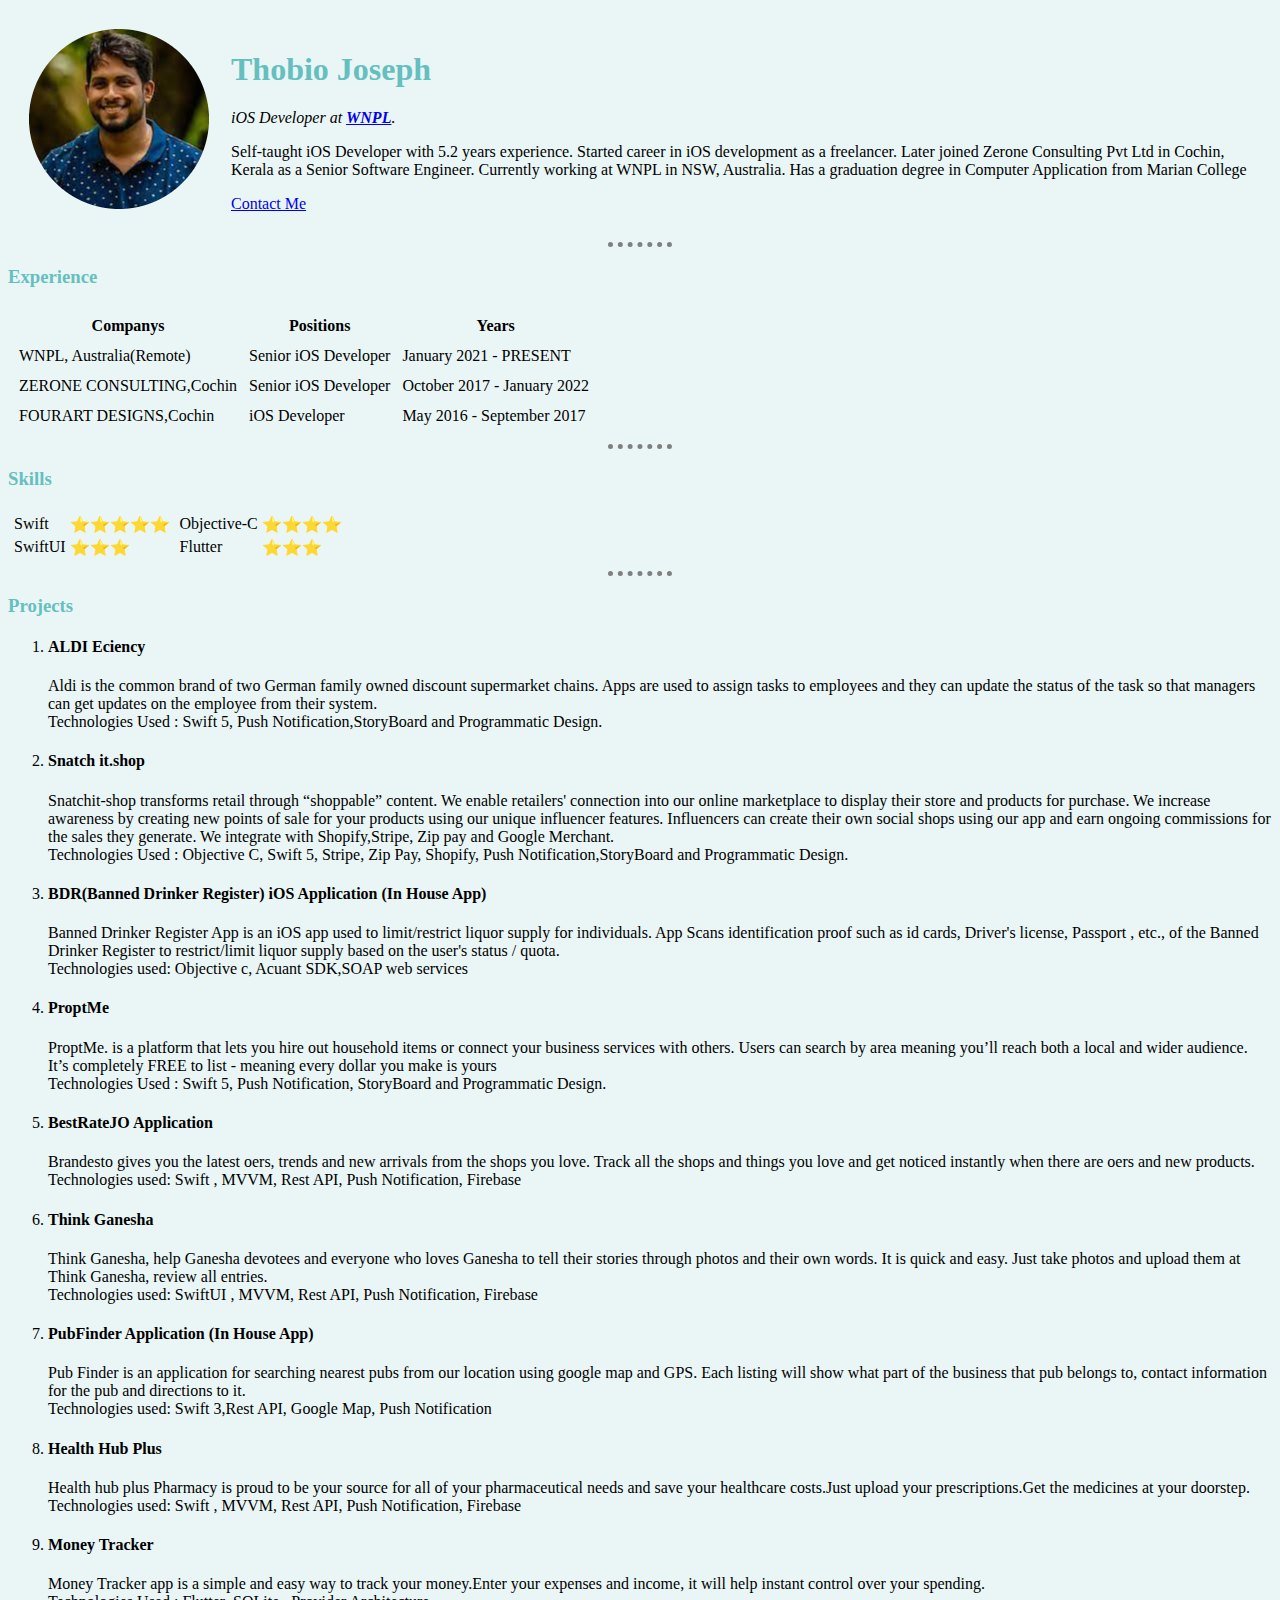
<file: index.html>
<!DOCTYPE html>
<html lang="en" dir="ltr">

<head>
  <meta charset="utf-8">
  <title>Thobio's Personal Site 💚</title>
  <link rel="stylesheet" href="css/styles.css">
  <link rel="icon" href="image/favicon.ico">
</head>

<body>
  <table cellspacing="20">
    <tr>
      <td><img src="image/thobio.png" alt="Thobio Profile"></td>
      <td>
        <h1>Thobio Joseph</h1>
        <p><em>iOS Developer at <strong><a href="https://www.wnpl.com.au/">WNPL</a></strong>.</em></p>
        <p>Self-taught iOS Developer with 5.2 years experience. Started career in iOS development as a freelancer.
          Later joined Zerone Consulting Pvt Ltd in Cochin, Kerala as a Senior Software Engineer.
          Currently working at WNPL in NSW, Australia.
          Has a graduation degree in Computer Application from Marian College</p>
        <a href="contact-me.html">Contact Me</a>
      </td>
    </tr>
  </table>
  <hr />
  <h3>Experience</h3>
  <table cellspacing="10">
    <thead>
      <tr>
        <th>Companys</th>
        <th>Positions</th>
        <th>Years</th>
      </tr>
    </thead>
    <tbody>
      <tr>
        <td>WNPL, Australia(Remote)</td>
        <td>Senior iOS Developer</td>
        <td>January 2021 - PRESENT</td>
      </tr>
      <tr>
        <td>ZERONE CONSULTING,Cochin</td>
        <td>Senior iOS Developer</td>
        <td>October 2017 - January 2022</td>
      </tr>
      <tr>
        <td>FOURART DESIGNS,Cochin</td>
        <td>iOS Developer</td>
        <td>May 2016 - September 2017</td>
      </tr>
    </tbody>
  </table>
  <hr />
  <h3>Skills</h3>
  <table>
    <tr>
      <td>
        <table>
          <tr>
            <td>Swift</td>
            <td>⭐⭐⭐⭐⭐</td>
          </tr>
          <tr>
            <td>SwiftUI</td>
            <td>⭐⭐⭐</td>
          </tr>
        </table>
      </td>
      <td>
        <table>
          <tr>
            <td>Objective-C </td>
            <td>⭐⭐⭐⭐</td>
          </tr>
          <tr>
            <td>Flutter</td>
            <td>⭐⭐⭐</td>
          </tr>
        </table>
      </td>
    </tr>
  </table>
  <hr />
  <h3>Projects</h3>
  <ol>
    <li>
      <h4>ALDI E ciency</h4>
    </li>
    <p>Aldi is the common brand of two German family owned discount supermarket chains. Apps are used to assign tasks to employees and they can update the status of the task so that managers can get updates on the employee from their system.<br />
      Technologies Used : Swift 5, Push Notification,StoryBoard and Programmatic Design.</p>

    <li>
      <h4>Snatch it.shop</h4>
    </li>
    <p>Snatchit-shop transforms retail through “shoppable” content. We enable retailers' connection into our online marketplace to display their store and products for purchase. We increase awareness by creating new points of sale for your products
      using our unique influencer features. Influencers can create their own social shops using our app and earn ongoing commissions for the sales they generate. We integrate with Shopify,Stripe, Zip pay and Google Merchant.<br />
      Technologies Used : Objective C, Swift 5, Stripe, Zip Pay, Shopify, Push Notification,StoryBoard and Programmatic Design.</p>

    <li>
      <h4>BDR(Banned Drinker Register) iOS Application (In House App)</h4>
    </li>

    <p>Banned Drinker Register App is an iOS app used to limit/restrict liquor supply for individuals. App Scans identification proof such as id cards, Driver's license, Passport , etc., of the Banned Drinker Register to restrict/limit liquor supply
      based on the user's status / quota.<br />
      Technologies used: Objective c, Acuant SDK,SOAP web services</p>

    <li>
      <h4>ProptMe</h4>
    </li>
    <p>ProptMe. is a platform that lets you hire out household items or connect your business services with others. Users can search by area meaning you’ll reach both a local and wider audience. It’s completely FREE to list - meaning every dollar you
      make is yours <br />
      Technologies Used : Swift 5, Push Notification, StoryBoard and Programmatic Design.</p>

    <li>
      <h4>BestRateJO Application</h4>
    </li>
    <p>Brandesto gives you the latest o ers, trends and new arrivals from the shops you love. Track all the shops and things you love and get noticed instantly when there are o ers and new products.<br />
      Technologies used: Swift , MVVM, Rest API, Push Notification, Firebase</p>

    <li>
      <h4>
        Think Ganesha</h4>
    </li>

    <p>Think Ganesha, help Ganesha devotees and everyone who loves Ganesha to tell their stories through photos and their own words. It is quick and
      easy. Just take photos and upload them at Think Ganesha, review all entries.<br />
      Technologies used: SwiftUI , MVVM, Rest API, Push Notification, Firebase
    </p>

    <li>
      <h4>PubFinder Application (In House App)</h4>
    </li>
    <p>Pub Finder is an application for searching nearest pubs from our location using google map and GPS. Each listing will show what part of the business that pub belongs to, contact information for the pub and directions to it.<br />
      Technologies used: Swift 3,Rest API, Google Map, Push Notification
    </p>

    <li>
      <h4>Health Hub Plus
      </h4>
    </li>

    <p>Health hub plus Pharmacy is proud to be your source for all of your pharmaceutical needs and save your healthcare costs.Just upload your prescriptions.Get the medicines at your doorstep.<br />
      Technologies used: Swift , MVVM, Rest API, Push Notification, Firebase
    </p>
    <li>
      <h4>Money Tracker</h4>
    </li>
    <p>Money Tracker app is a simple and easy way to track your money.Enter your expenses and income, it will help instant control over your spending.<br />
      Technologies Used : Flutter ,SQLite , Provider Architecture.</p>
  </ol>
</body>

</html>
</file>
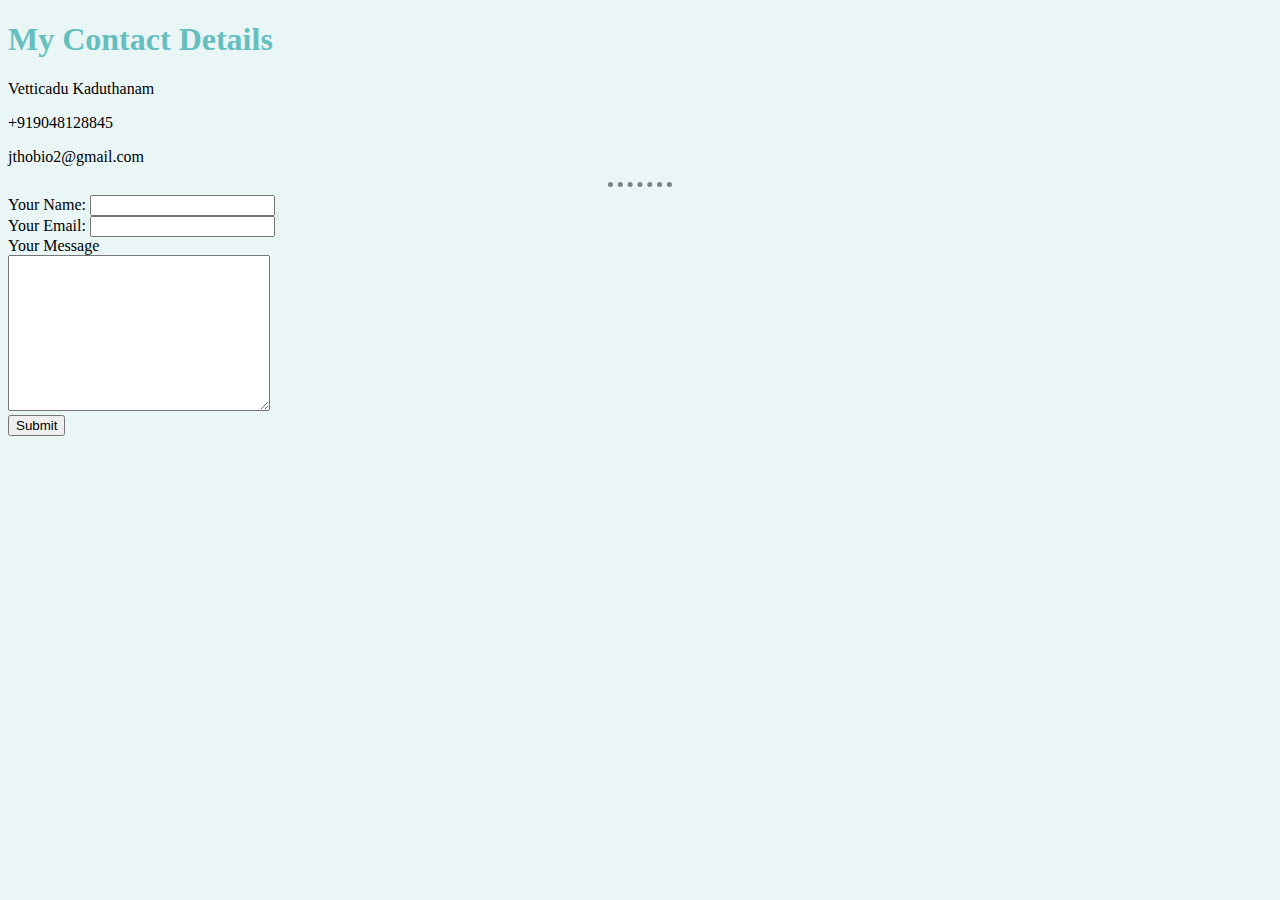
<file: contact-me.html>
<!DOCTYPE html>
<html lang="en" dir="ltr">

<head>
  <meta charset="utf-8">
  <title>Contact Me</title>
  <link rel="stylesheet" href="css/styles.css">
</head>

<body>
  <h1>My Contact Details</h1>
  <p>Vetticadu Kaduthanam</p>
  <p>+919048128845</p>
  <p>jthobio2@gmail.com</p>
  <hr>
  <form class="" action="mailto:jthobio2@gmail.com" method="post" enctype="text/plain">
    <label>Your Name:</label>
    <input type="text" name="yourname" value=""><br>
    <label>Your Email:</label>
    <input type="email" name="youremail" value=""><br>
    <label>Your Message</label><br>
    <textarea name="yourmessage" rows="10" cols="30"></textarea><br>
    <input type="submit" name="" value="Submit">
  </form>
</body>

</html>
</file>
<file: css/styles.css>
body {
  background-color: #EAF6F6;
}

hr {
  border-style: none;
  border-top-style: dotted;
  border-color: grey;
  border-width: 5px;
  width: 5%;
}

h1, h3 {
  color: #66BFBF;
}
</file>
